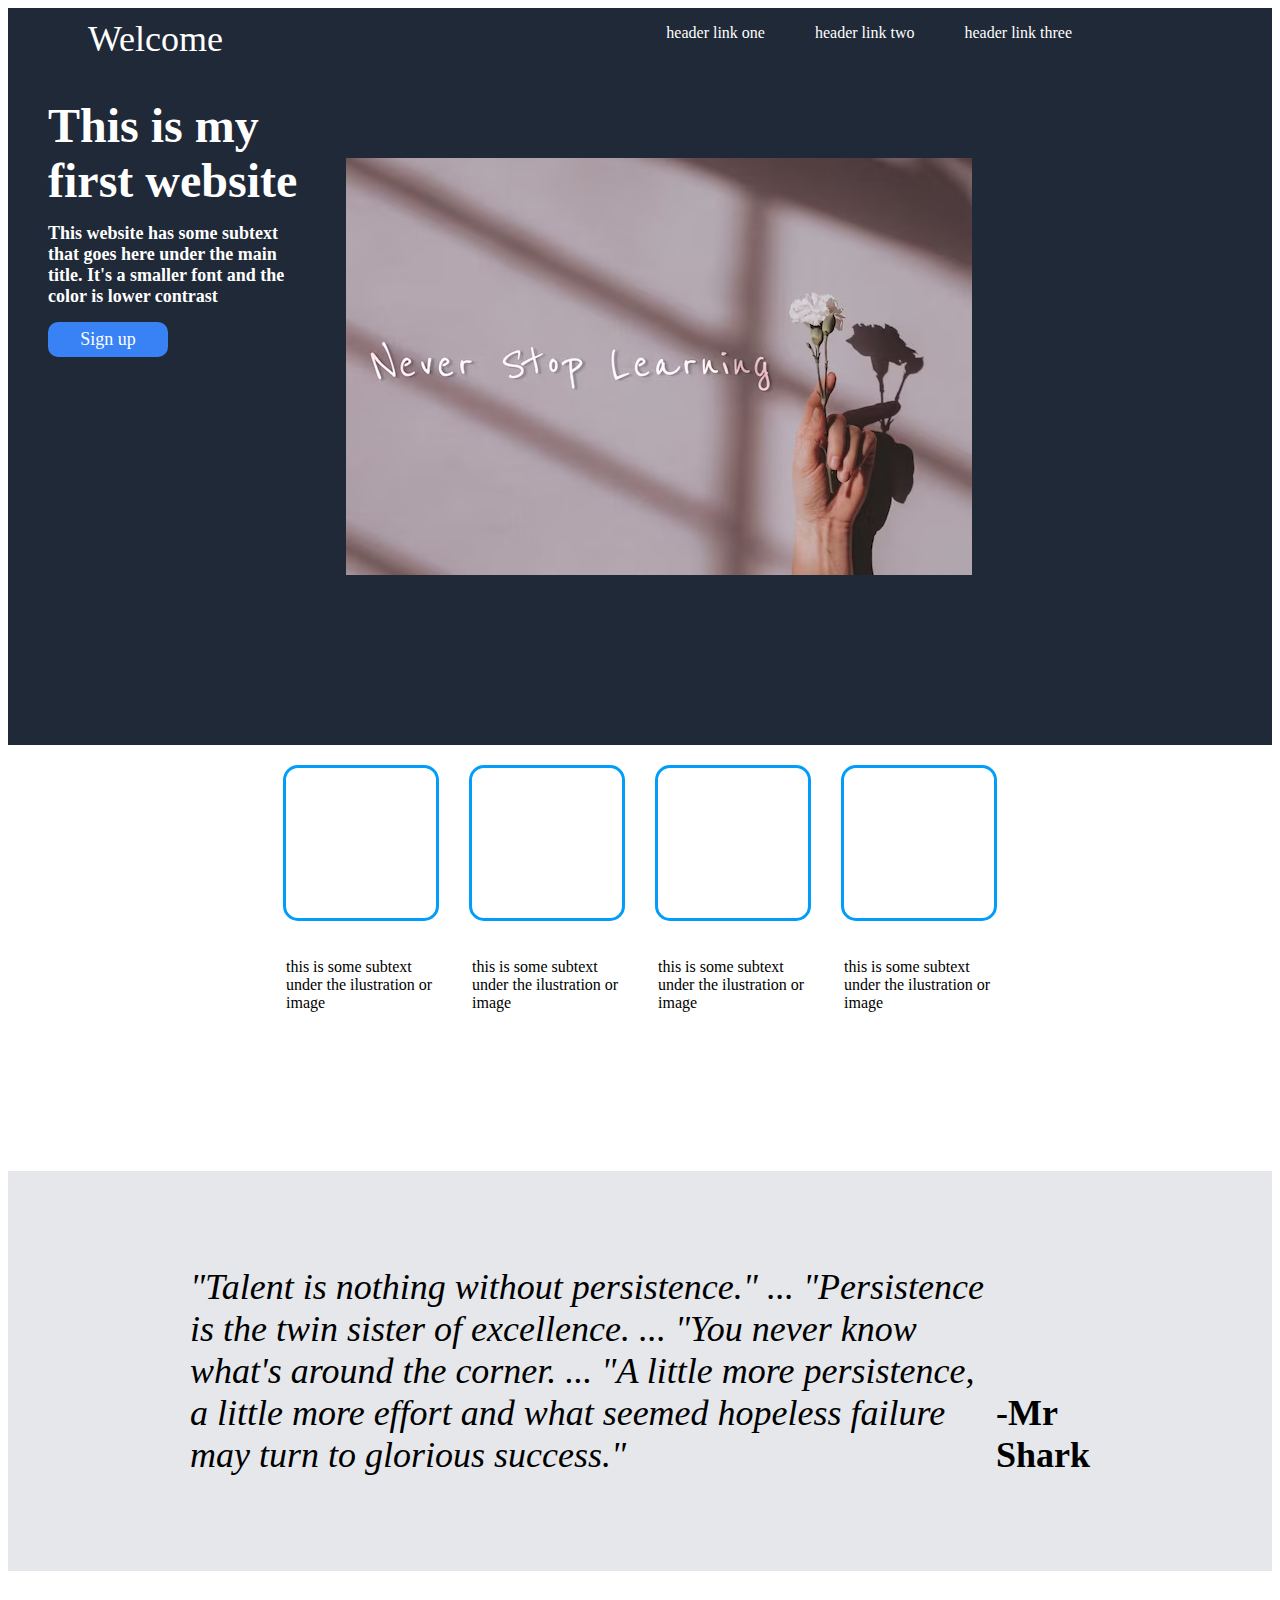
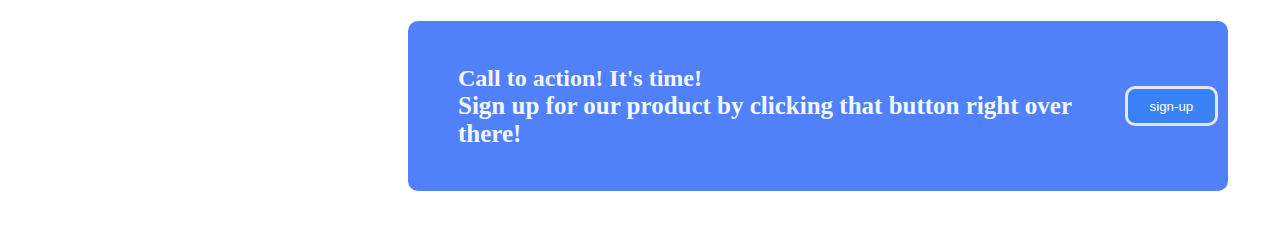
<file: index.html>
<!DOCTYPE html>
<html lang="en">
  <head>
    <meta charset="UTF-8" />
    <meta name="viewport" content="width=device-width, initial-scale=1.0" />
    <title>My first website from scratch</title>
  </head>
  <link rel="stylesheet" href="style.css" />
  <body>
    <nav>
      <div class="welcome-message">Welcome</div>

      <ul>
        <li>header link one</li>
        <li>header link two</li>
        <li>header link three</li>
      </ul>
    </nav>
    <div class="header">
      <div class="main-text">
        This is my first website
        <div class="sub-text">
          This website has some subtext that goes here under the main title.
          It's a smaller font and the color is lower contrast
          <button class="sign-up">Sign up</button>
        </div>
      </div>

      <header>
        <div class="image">
          <img src="images/learning.jpeg" />
        </div>
      </header>
    </div>

    <div class="container">
      <div class="box" id="box1">
        <div class="info">
          this is some subtext under the ilustration or image
        </div>
      </div>

      <div class="box" id="box2">
        <div class="info">
          this is some subtext under the ilustration or image
        </div>
      </div>
      <div class="box" id="box3">
        <div class="info">
          this is some subtext under the ilustration or image
        </div>
      </div>
      <div class="box" id="box4">
        <div class="info">
          this is some subtext under the ilustration or image
        </div>
      </div>
    </div>

    <div class="container2">
      <div class="motivational-text">
        "Talent is nothing without persistence." ... "Persistence is the twin
        sister of excellence. ... "You never know what's around the corner. ...
        "A little more persistence, a little more effort and what seemed
        hopeless failure may turn to glorious success."
        <div class="quote">-Mr Shark</div>
      </div>
    </div>

    <div class="container3">
      <div class="main-text">
        <div class="head-text">Call to action! It's time!</div>
        <div class="subtext">
          Sign up for our product by clicking that button right over there!
        </div>
      </div>

      <button>sign-up</button>
    </div>
  </body>
</html>
</file>
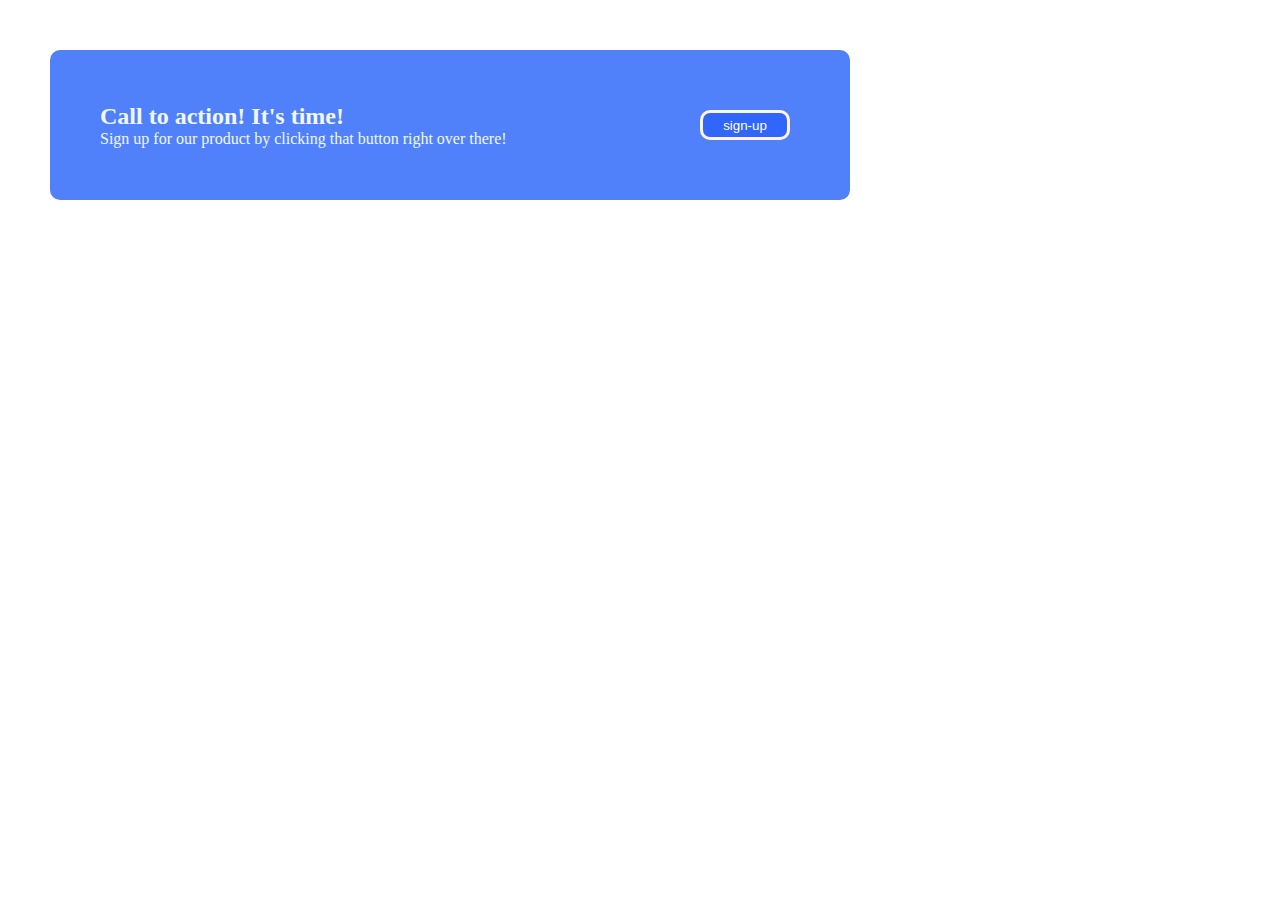
<file: flex/01-flex-center/index.html>
<!DOCTYPE html>
<html lang="en">
  <head>
    <meta charset="UTF-8" />
    <meta http-equiv="X-UA-Compatible" content="IE=edge" />
    <meta name="viewport" content="width=device-width, initial-scale=1.0" />
    <title>CENTER THIS DIV</title>
    <link rel="stylesheet" href="style.css" />
  </head>
  <body>
    <div class="container">
      <div class="main-text">
        <div class="head-text">Call to action! It's time!</div>
        <div class="subtext">
          Sign up for our product by clicking that button right over there!
        </div>
      </div>

      <button>sign-up</button>
    </div>
  </body>
</html>
</file>
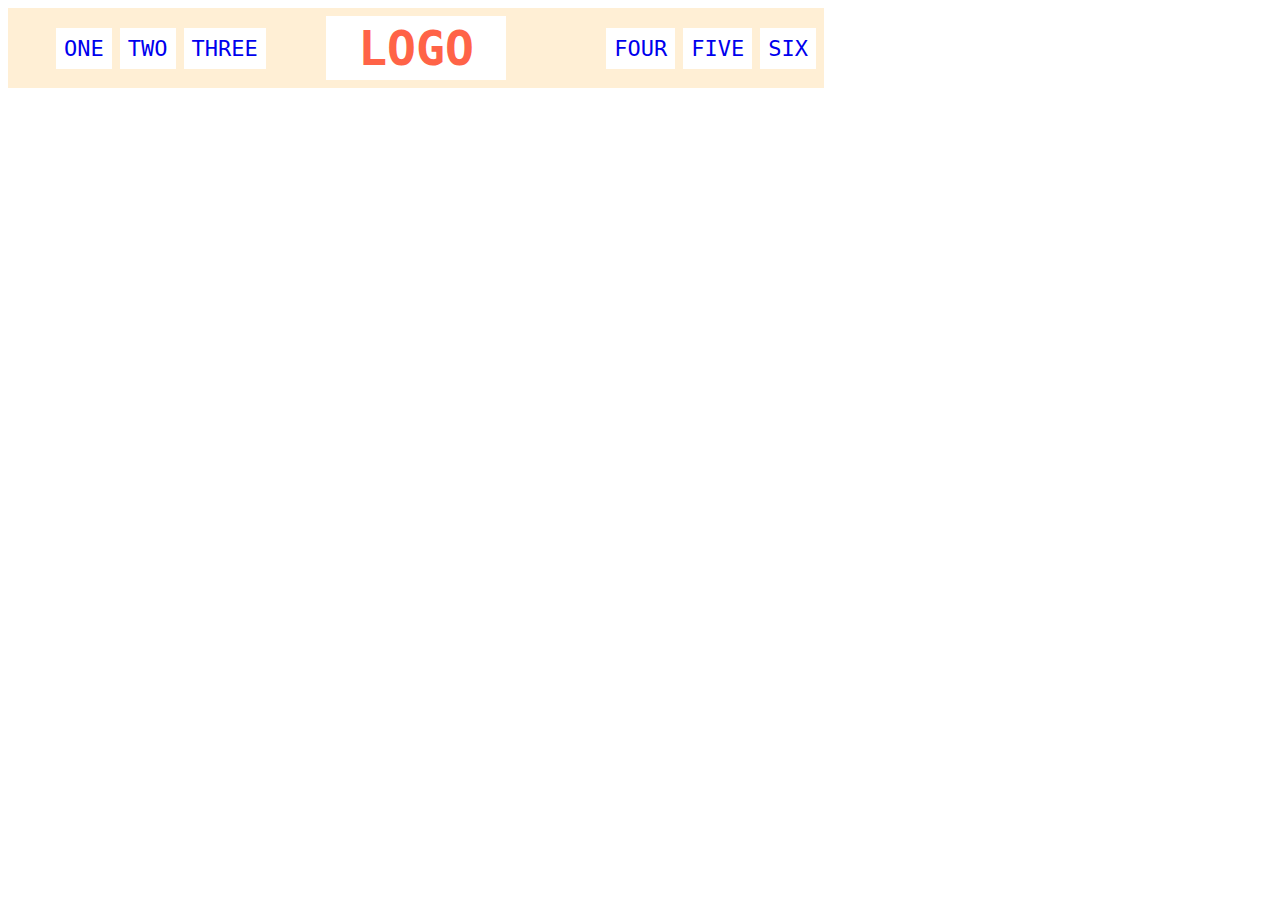
<file: flex/02-flex-header/index.html>
<!DOCTYPE html>
<html lang="en">
  <head>
    <meta charset="UTF-8">
    <meta http-equiv="X-UA-Compatible" content="IE=edge">
    <meta name="viewport" content="width=device-width, initial-scale=1.0">
    <title>Flex Header</title>
    <link rel="stylesheet" href="style.css">
  </head>
  <body>
    <div class="header">
      <div class="left-links">
        <ul>
          <li><a href="#">ONE</a></li>
          <li><a href="#">TWO</a></li>
          <li><a href="#">THREE</a></li>
        </ul>
      </div>
      <div class="logo">LOGO</div>
      <div class="right-links">
        <ul>
          <li><a href="#">FOUR</a></li>
          <li><a href="#">FIVE</a></li>
          <li><a href="#">SIX</a></li>
        </ul>
      </div>
    </div>
  </body>
</html>
</file>
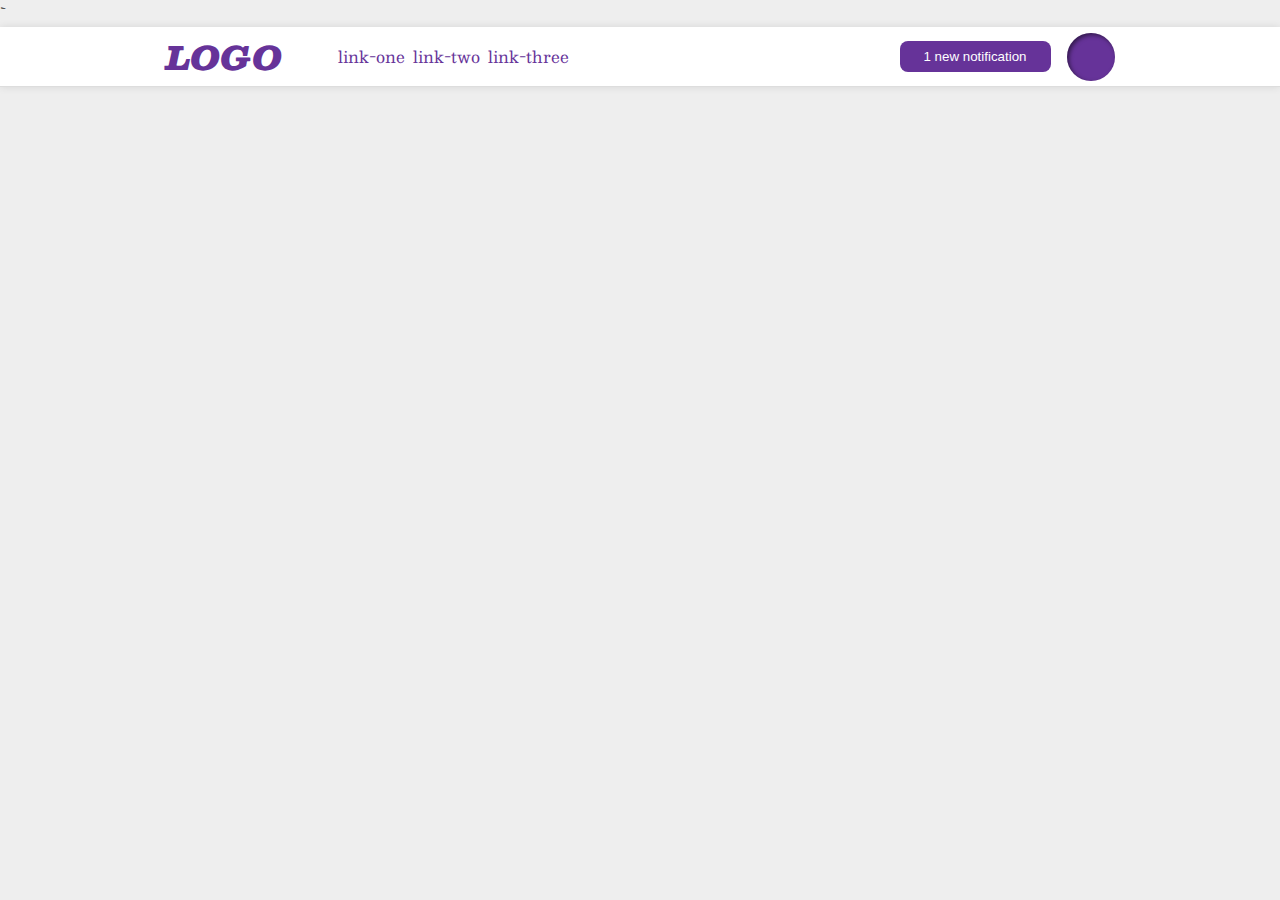
<file: flex/03-flex-header-2/index.html>
<!DOCTYPE html>
<html lang="en">
  <head>
    <meta charset="UTF-8" />
    <meta http-equiv="X-UA-Compatible" content="IE=edge" />
    <meta name="viewport" content="width=device-width, initial-scale=1.0" />
    <title>Flex Header 2</title>
    <link rel="stylesheet" href="style.css" />
  </head>`
  <body>
    <div class="header">
      <div class="left">
        <div class="logo">LOGO </div>
        <ul class="links">
          <li><a href="google.com">link-one</a></li>
          <li><a href="google.com">link-two</a></li>
          <li><a href="google.com">link-three</a></li>
        </ul>
      </div>

      <div class="right">
        <button class="notifications">1 new notification</button>
        <div class="profile-image"></div>
      </div>
    </div>
  </body>
</html>
</file>
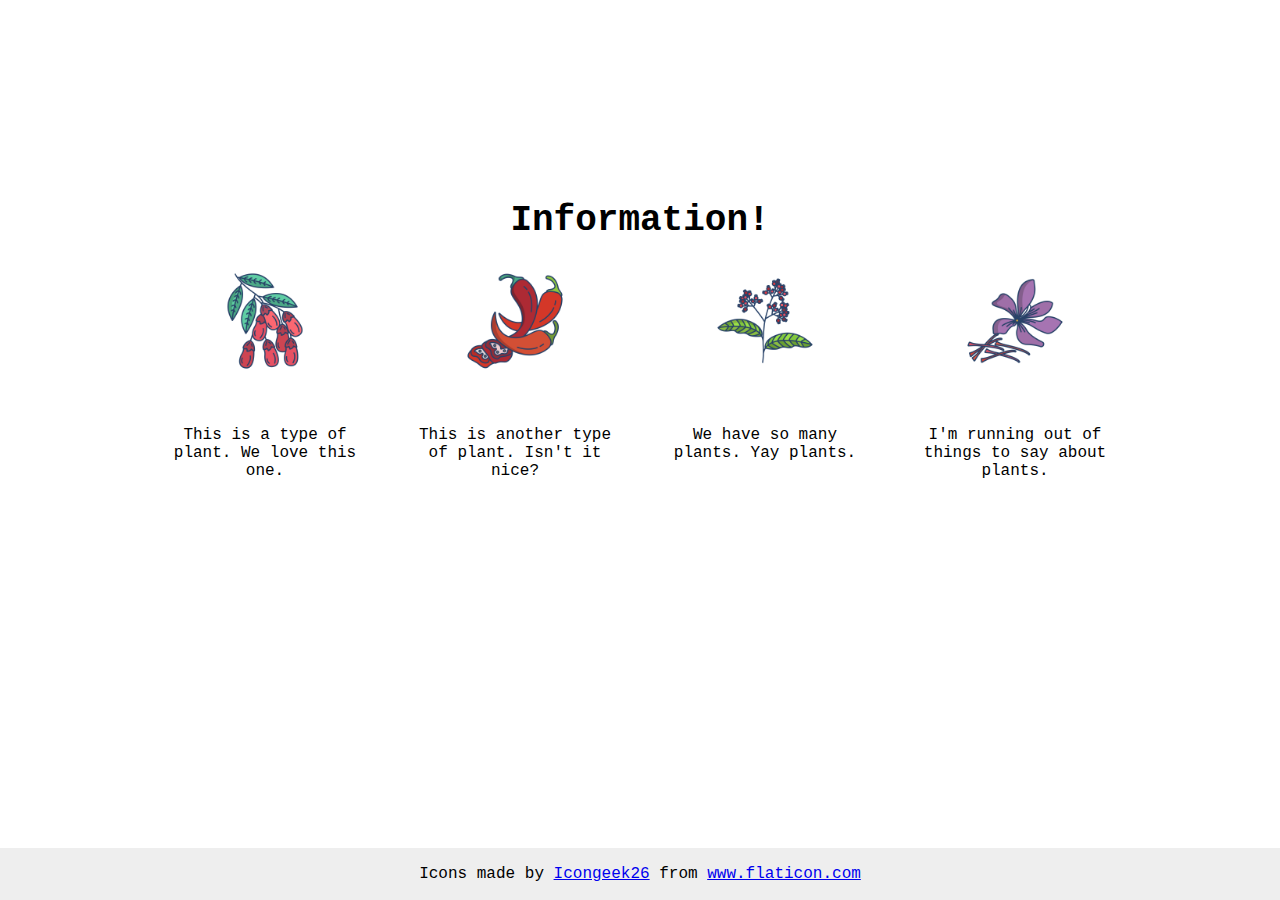
<file: flex/04-flex-information/index.html>
<!DOCTYPE html>
<html lang="en">
  <head>
    <meta charset="UTF-8" />
    <meta http-equiv="X-UA-Compatible" content="IE=edge" />
    <meta name="viewport" content="width=device-width, initial-scale=1.0" />
    <title>Information</title>
    <link rel="stylesheet" href="style.css" />
  </head>
  <body>
    <div class="title">Information!</div>
    <div class="container">
      <div class="info">
        <img src="./images/barberry.png" alt="barberry" />
        <div class="text">This is a type of plant. We love this one.</div>
      </div>
      <div class="info">
        <img src="./images/chilli.png" alt="chili" />
        <div class="text">This is another type of plant. Isn't it nice?</div>
      </div>
      <div class="info">
        <img src="./images/pepper.png" alt="pepper" />
        <div class="text">We have so many plants. Yay plants.</div>
      </div>
      <div class="info">
        <img src="./images/saffron.png" alt="saffron" />
        <div class="text">I'm running out of things to say about plants.</div>
      </div>
    </div>

    <!-- disregard this section, it's here to give attribution to the creator of these icons -->
    <div class="footer">
      <div>
        Icons made by
        <a href="https://www.flaticon.com/authors/icongeek26" title="Icongeek26"
          >Icongeek26</a
        >
        from
        <a href="https://www.flaticon.com/" title="Flaticon"
          >www.flaticon.com</a
        >
      </div>
    </div>
  </body>
</html>
</file>
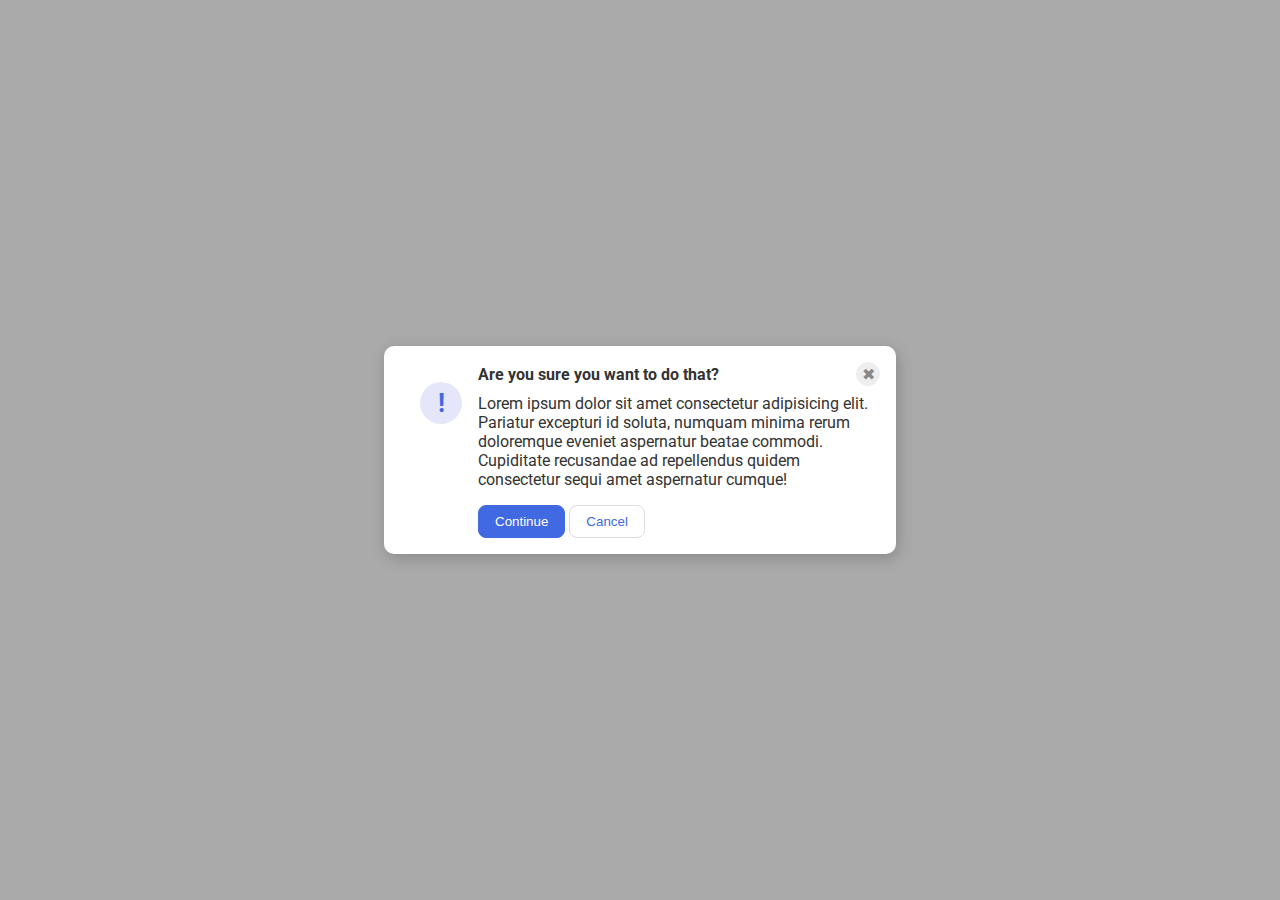
<file: flex/05-flex-modal/index.html>
<!DOCTYPE html>
<html lang="en">
  <head>
    <meta charset="UTF-8" />
    <meta http-equiv="X-UA-Compatible" content="IE=edge" />
    <meta name="viewport" content="width=device-width, initial-scale=1.0" />
    <link rel="stylesheet" href="style.css" />
    <title>Modal</title>
  </head>
  <body>
    <div class="modal">
      <div class="icon">!</div>
      <div>
        <div class="header">
          <strong>Are you sure you want to do that?</strong>
          <button class="close-button">✖</button>
        </div>
        <div class="text">
          Lorem ipsum dolor sit amet consectetur adipisicing elit. Pariatur
          excepturi id soluta, numquam minima rerum doloremque eveniet
          aspernatur beatae commodi. Cupiditate recusandae ad repellendus quidem
          consectetur sequi amet aspernatur cumque!
        </div>

        <button class="continue">Continue</button>
        <button class="cancel">Cancel</button>
      </div>
    </div>
  </body>
</html>
</file>
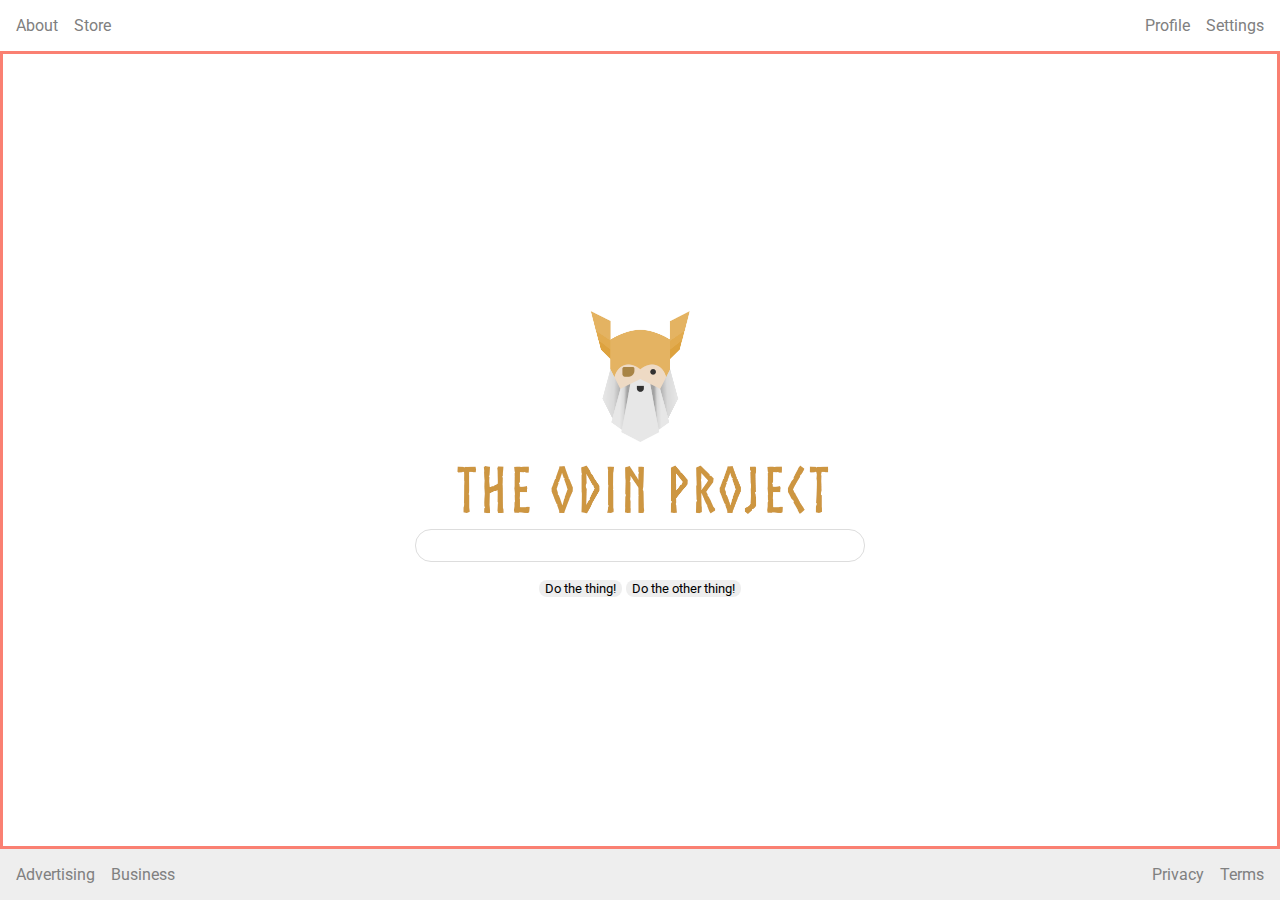
<file: flex/06-flex-layout/index.html>
<!DOCTYPE html>
<html lang="en">
  <head>
    <meta charset="UTF-8">
    <meta http-equiv="X-UA-Compatible" content="IE=edge">
    <meta name="viewport" content="width=device-width, initial-scale=1.0">
    <title>LAYOUT</title>
    <link rel="stylesheet" href="./style.css">
  </head>
  <body>
    <div class="header">
      <ul class="left-links">
        <li><a href="#">About</a></li>
        <li><a href="#">Store</a></li>
      </ul>
      <ul class="right-links">
        <li><a href="#">Profile</a></li>
        <li><a href="#">Settings</a></li>
      </ul>
    </div>
    <div class="content">
      <img src="./logo.png" alt="Project logo. Represents odin with the project name.">
      <div class="input">
        <input type="text">
      </div>
      <div class="buttons">
        <button>Do the thing!</button>
        <button>Do the other thing!</button>
      </div>
    </div>
    <div class="footer">
      <ul class="left-links">
        <li><a href="#">Advertising</a></li>
        <li><a href="#">Business</a></li>
      </ul>
      <ul class="right-links">
        <li><a href="#">Privacy</a></li>
        <li><a href="#">Terms</a></li>
      </ul>
    </div>
  </body>
</html>
</file>
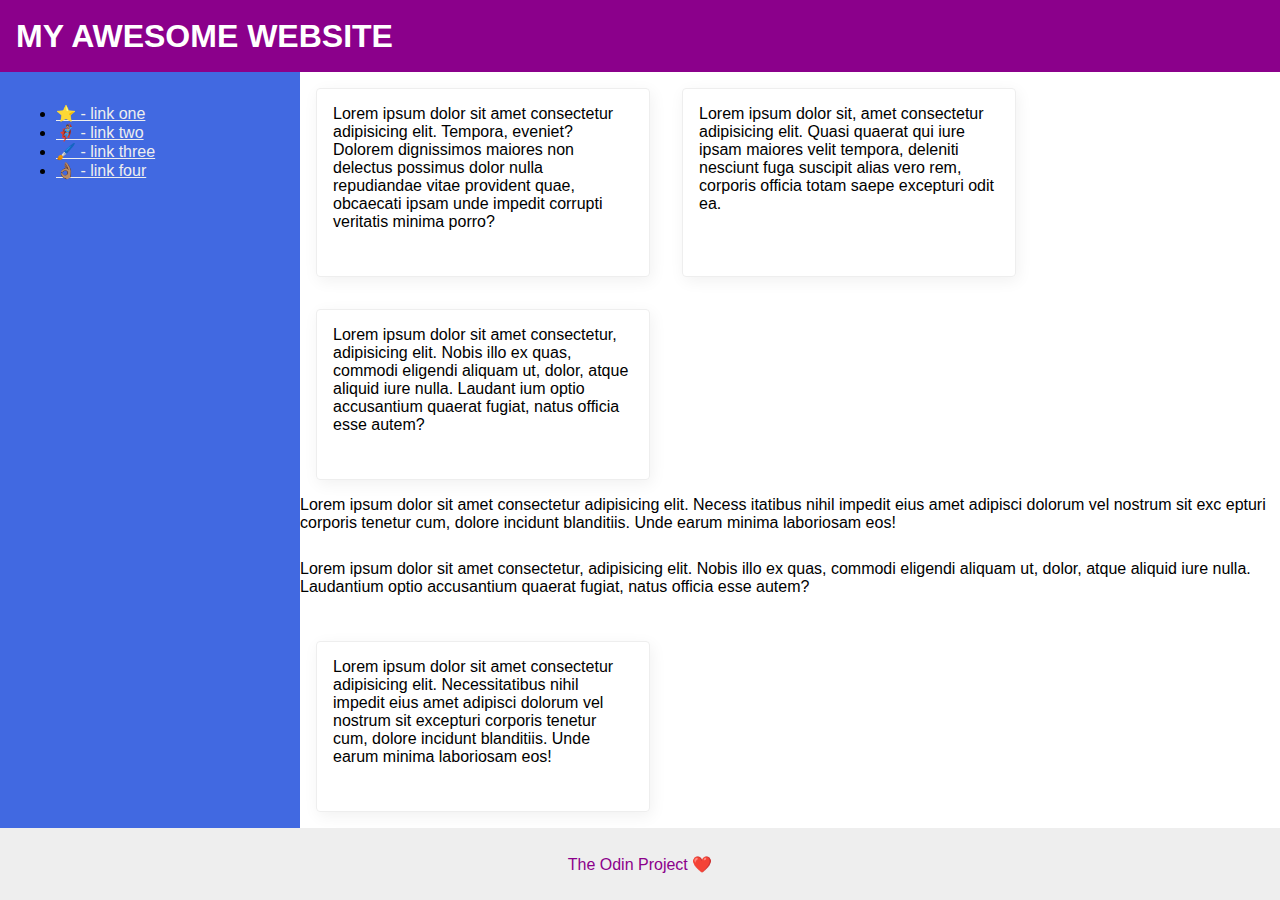
<file: flex/07-flex-layout-2/index.html>
<!DOCTYPE html>
<html lang="en">
  <head>
    <meta charset="UTF-8" />
    <meta http-equiv="X-UA-Compatible" content="IE=edge" />
    <meta name="viewport" content="width=device-width, initial-scale=1.0" />
    <title>The Holy Grail</title>
    <link rel="stylesheet" href="style.css" />
  </head>
  <body>
    <div class="header">MY AWESOME WEBSITE</div>
    <div class="body2">
      <div class="sidebar">
        <ul>
          <li><a href="#">⭐ - link one</a></li>
          <li><a href="#">🦸🏽‍♂️ - link two</a></li>
          <li><a href="#">🖌️ - link three</a></li>
          <li><a href="#">👌🏽 - link four</a></li>
        </ul>
      </div>
      <div class="text">
        <div class="card">
          Lorem ipsum dolor sit amet consectetur adipisicing elit. Tempora,
          eveniet? Dolorem dignissimos maiores non delectus possimus dolor nulla
          repudiandae vitae provident quae, obcaecati ipsam unde impedit
          corrupti veritatis minima porro?
        </div>
        <div class="card">
          Lorem ipsum dolor sit, amet consectetur adipisicing elit. Quasi
          quaerat qui iure ipsam maiores velit tempora, deleniti nesciunt fuga
          suscipit alias vero rem, corporis officia totam saepe excepturi odit
          ea.
        </div>
        <div class="card">
          Lorem ipsum dolor sit amet consectetur, adipisicing elit. Nobis illo
          ex quas, commodi eligendi aliquam ut, dolor, atque aliquid iure nulla.
          Laudant ium optio accusantium quaerat fugiat, natus officia esse
          autem?
        </div>
        <div cl ass="card">
          Lorem ipsum dolor sit amet consectetur adipisicing elit. Necess
          itatibus nihil impedit eius amet adipisci dolorum vel nostrum sit exc
          epturi corporis tenetur cum, dolore incidunt blanditiis. Unde earum
          minima laboriosam eos!
        </div>
        <div cl ass="card">
          Lorem ipsum dolor sit amet consectetur, adipisicing elit. Nobis illo
          ex quas, commodi eligendi aliquam ut, dolor, atque aliquid iure nulla.
          Laudantium optio accusantium quaerat fugiat, natus officia esse autem?
        </div>
        <div class="card">
          Lorem ipsum dolor sit amet consectetur adipisicing elit.
          Necessitatibus nihil impedit eius amet adipisci dolorum vel nostrum
          sit excepturi corporis tenetur cum, dolore incidunt blanditiis. Unde
          earum minima laboriosam eos!
        </div>
      </div>
    </div>
    <div class="footer">The Odin Project ❤️</div>
  </body>
</html>
</file>
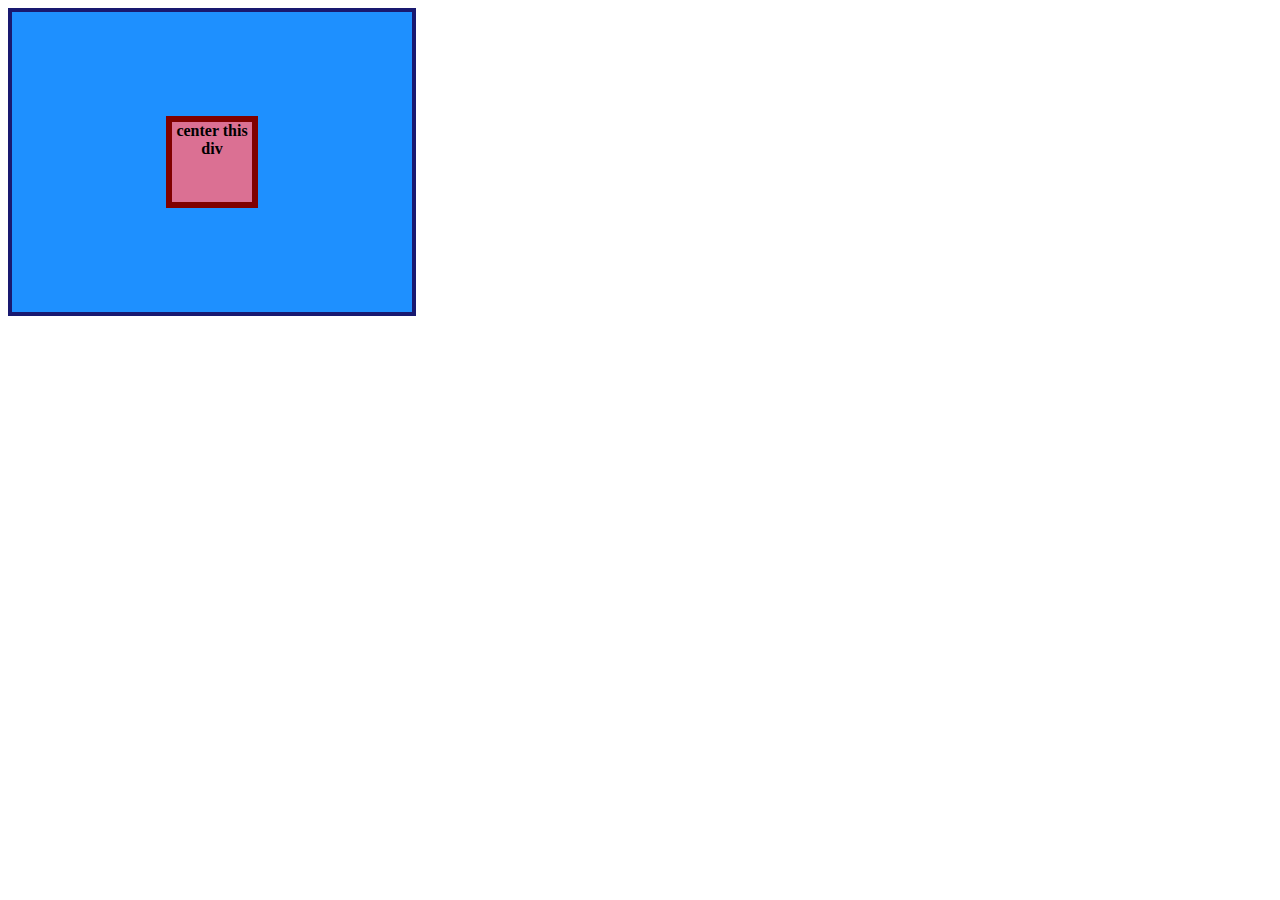
<file: flex/01-flex-center/solution/solution.html>
<!DOCTYPE html>
<html lang="en">
  <head>
    <meta charset="UTF-8">
    <meta http-equiv="X-UA-Compatible" content="IE=edge">
    <meta name="viewport" content="width=device-width, initial-scale=1.0">
    <title>CENTER THIS DIV</title>
    <link rel="stylesheet" href="solution.css">
  </head>
  <body>
    <div class="container">
      <div class="box">center this div</div>
    </div>
  </body>
</html>
</file>
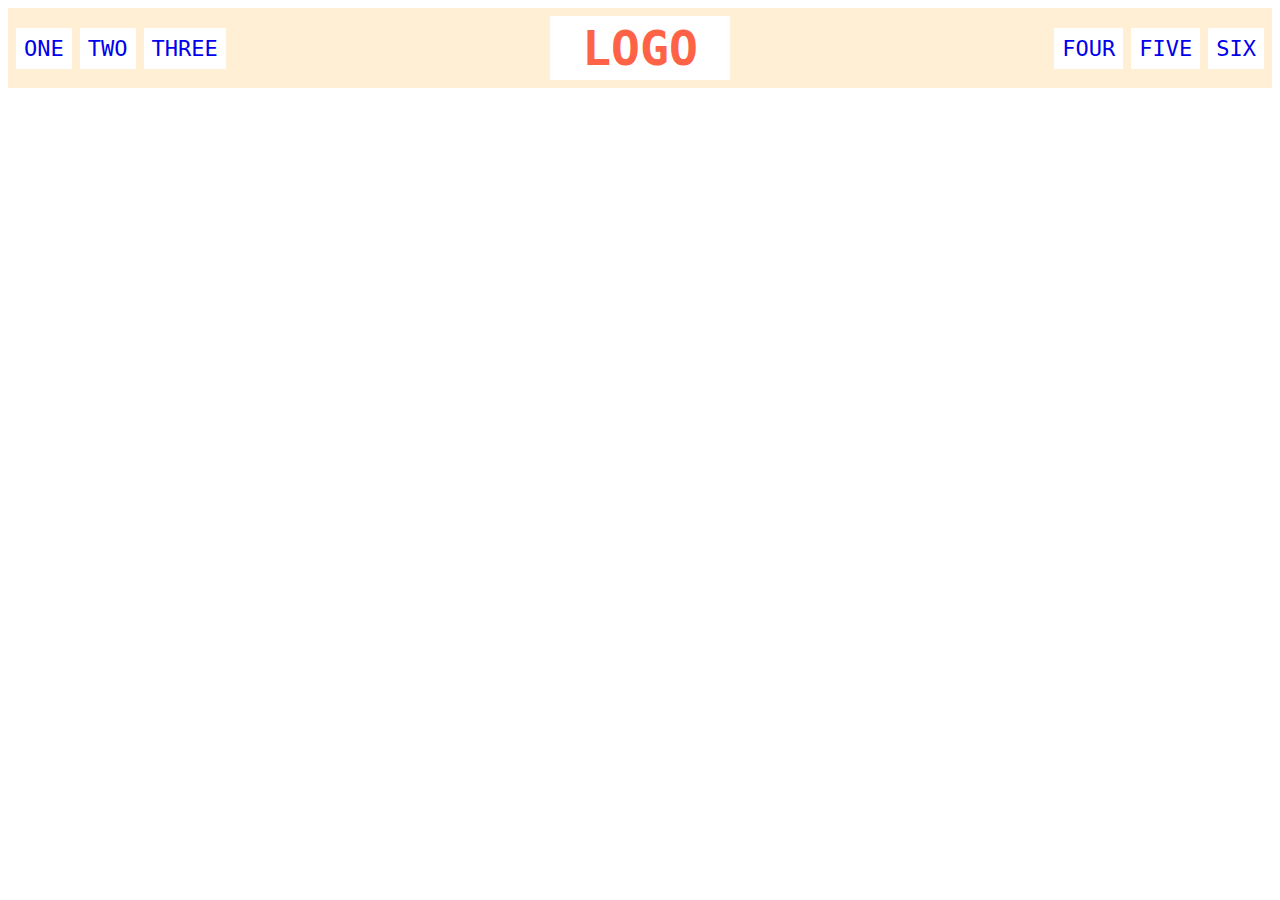
<file: flex/02-flex-header/solution/solution.html>
<!DOCTYPE html>
<html lang="en">
  <head>
    <meta charset="UTF-8">
    <meta http-equiv="X-UA-Compatible" content="IE=edge">
    <meta name="viewport" content="width=device-width, initial-scale=1.0">
    <title>Flex Header</title>
    <link rel="stylesheet" href="solution.css">
  </head>
  <body>
    <div class="header">
      <div class="left-links">
        <ul>
          <li><a href="#">ONE</a></li>
          <li><a href="#">TWO</a></li>
          <li><a href="#">THREE</a></li>
        </ul>
      </div>
      <div class="logo">LOGO</div>
      <div class="right-links">
        <ul>
          <li><a href="#">FOUR</a></li>
          <li><a href="#">FIVE</a></li>
          <li><a href="#">SIX</a></li>
        </ul>
      </div>
    </div>
  </body>
</html>
</file>
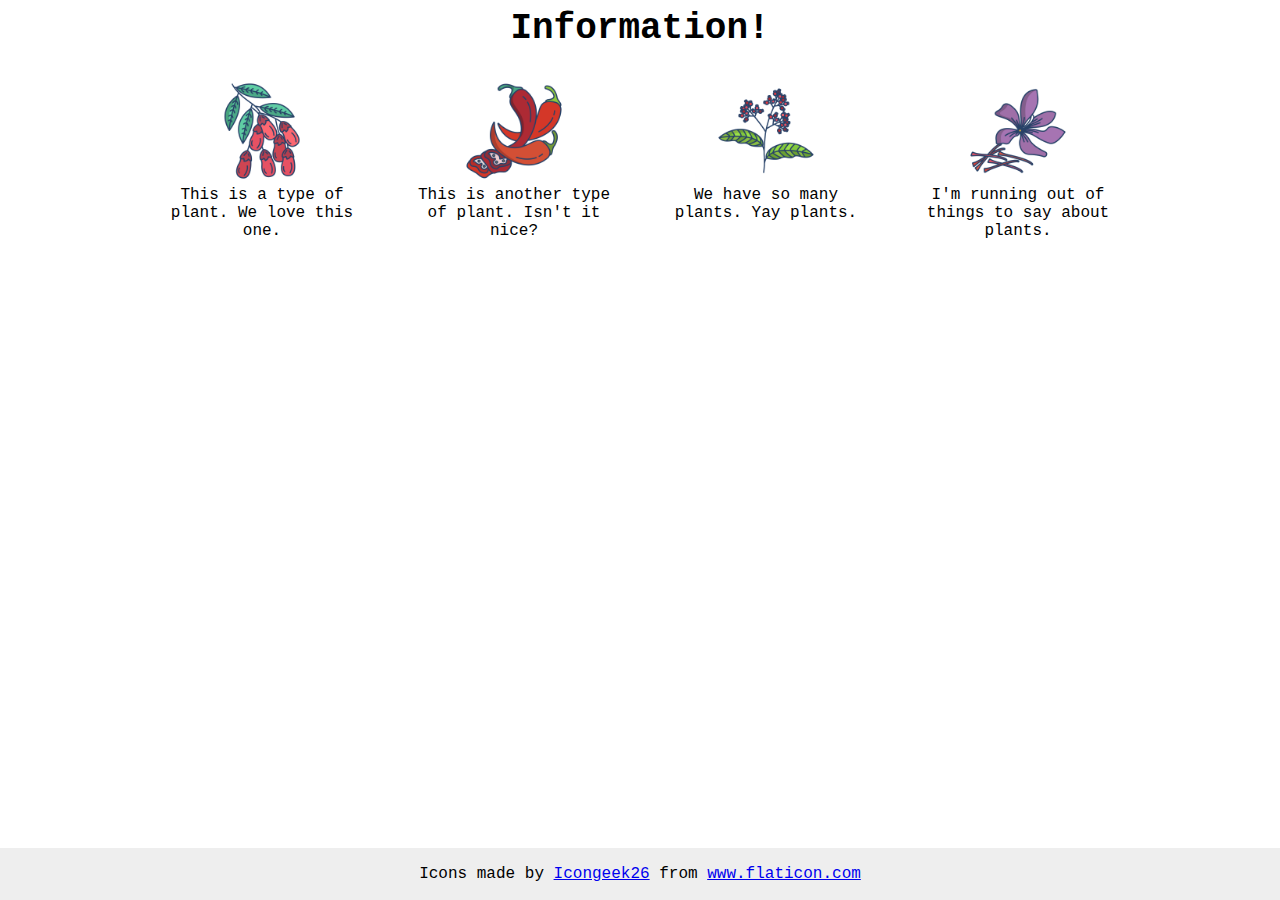
<file: flex/04-flex-information/solution/solution.html>
<!DOCTYPE html>
<html lang="en">
  <head>
    <meta charset="UTF-8">
    <meta http-equiv="X-UA-Compatible" content="IE=edge">
    <meta name="viewport" content="width=device-width, initial-scale=1.0">
    <title>Information</title>
    <link rel="stylesheet" href="solution.css">
  </head>
  <body>
    <div class="title">Information!</div>

    <div class="container">
      <div class="info">
        <img src="./images/barberry.png" alt="barberry">
        <div class="text">This is a type of plant. We love this one.</div>
      </div>
      <div class="info">
        <img src="./images/chilli.png" alt="chili">
        <div class="text">This is another type of plant. Isn't it nice?</div>
      </div>
      <div class="info">
        <img src="./images/pepper.png" alt="pepper">
        <div class="text">We have so many plants. Yay plants.</div>
      </div>
      <div class="info">
        <img src="./images/saffron.png" alt="saffron">
        <div class="text">I'm running out of things to say about plants.</div>
      </div>
    </div>

    <!-- disregard this section, it's here to give attribution to the creator of these icons -->
    <div class="footer">
      <div>Icons made by <a href="https://www.flaticon.com/authors/icongeek26" title="Icongeek26">Icongeek26</a> from <a href="https://www.flaticon.com/" title="Flaticon">www.flaticon.com</a></div>
    </div>
  </body>
</html>
</file>
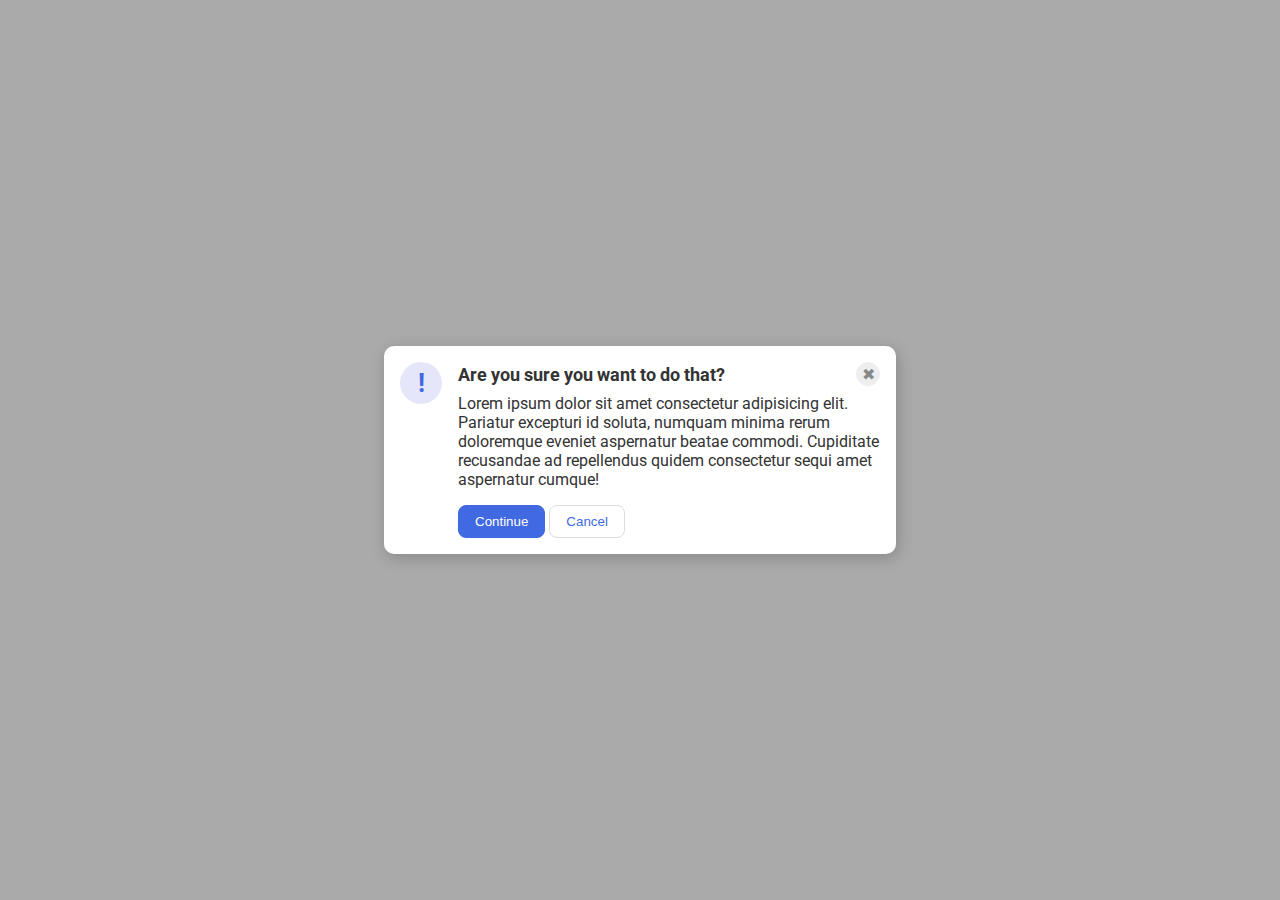
<file: flex/05-flex-modal/solution/solution.html>
<!DOCTYPE html>
<html lang="en">
  <head>
    <meta charset="UTF-8">
    <meta http-equiv="X-UA-Compatible" content="IE=edge">
    <meta name="viewport" content="width=device-width, initial-scale=1.0">
    <link rel="stylesheet" href="solution.css">
    <title>Modal</title>
  </head>
  <body>
    <div class="modal">
      <div class="icon">!</div>
      <!-- additional container used here -->
      <div class="container">
        <!-- header div was moved to encompass the close button as well -->
        <div class="header">Are you sure you want to do that?
          <button class="close-button">✖</button>
        </div>
        <div class="text">Lorem ipsum dolor sit amet consectetur adipisicing elit. Pariatur excepturi id soluta, numquam minima rerum doloremque eveniet aspernatur beatae commodi. Cupiditate recusandae ad repellendus quidem consectetur sequi amet aspernatur cumque!</div>
        <button class="continue">Continue</button>
        <button class="cancel">Cancel</button>
      </div>
    </div>
  </body>
</html>
</file>
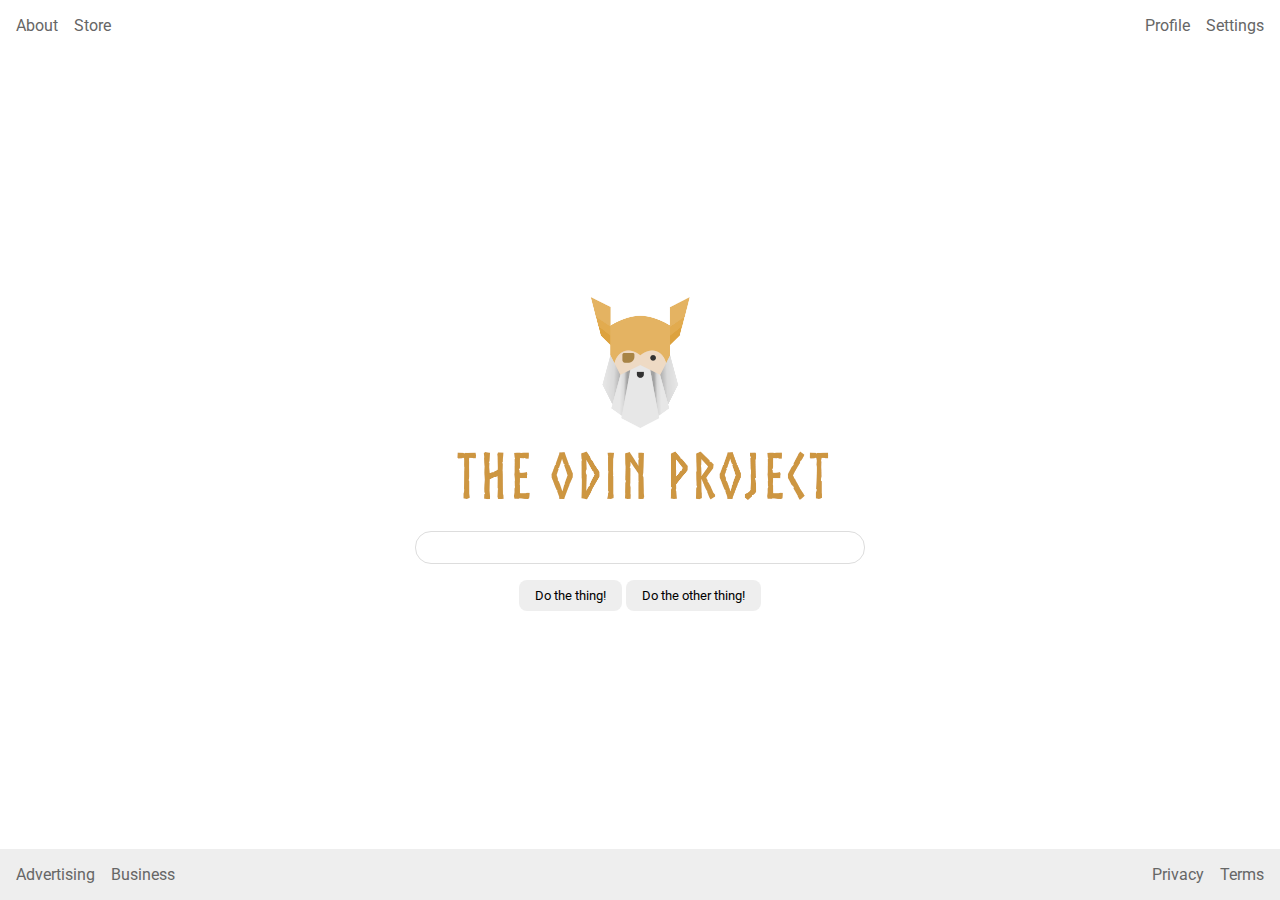
<file: flex/06-flex-layout/solution/solution.html>
<!DOCTYPE html>
<html lang="en">
  <head>
    <meta charset="UTF-8">
    <meta http-equiv="X-UA-Compatible" content="IE=edge">
    <meta name="viewport" content="width=device-width, initial-scale=1.0">
    <title>LAYOUT</title>
    <link rel="stylesheet" href="./solution.css">
  </head>
  <body>
    <div class="header">
      <ul class="left-links">
        <li><a href="#">About</a></li>
        <li><a href="#">Store</a></li>
      </ul>
      <ul class="right-links">
        <li><a href="#">Profile</a></li>
        <li><a href="#">Settings</a></li>
      </ul>
    </div>
    <div class="content">
      <img src="./logo.png" alt="Project logo. Represents odin with the project name.">
      <div class="input">
        <input type="text">
      </div>
      <div class="buttons">
        <button>Do the thing!</button>
        <button>Do the other thing!</button>
      </div>
    </div>
    <div class="footer">
      <ul class="left-links">
        <li><a href="#">Advertising</a></li>
        <li><a href="#">Business</a></li>
      </ul>
      <ul class="right-links">
        <li><a href="#">Privacy</a></li>
        <li><a href="#">Terms</a></li>
      </ul>
    </div>
  </body>
</html>
</file>
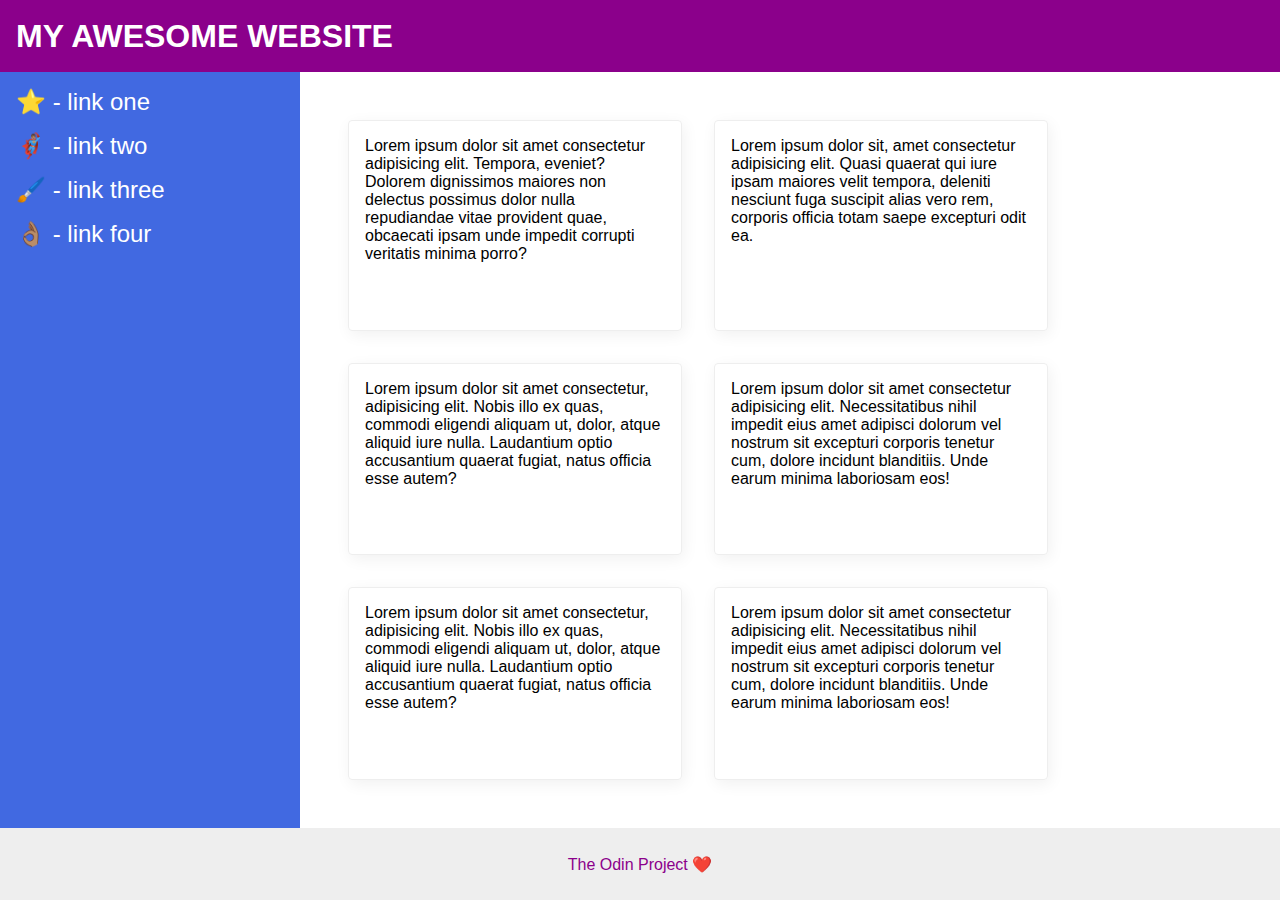
<file: flex/07-flex-layout-2/solution/solution.html>
<!DOCTYPE html>
<html lang="en">
  <head>
    <meta charset="UTF-8" />
    <meta http-equiv="X-UA-Compatible" content="IE=edge" />
    <meta name="viewport" content="width=device-width, initial-scale=1.0" />
    <title>The Holy Grail</title>
    <link rel="stylesheet" href="solution.css" />
  </head>
  <body>
    <div class="header">MY AWESOME WEBSITE</div>
    <div class="body">
      <div class="sidebar">
        <ul>
          <li><a href="#">⭐ - link one</a></li>
          <li><a href="#">🦸🏽‍♂️ - link two</a></li>
          <li><a href="#">🖌️ - link three</a></li>
          <li><a href="#">👌🏽 - link four</a></li>
        </ul>
      </div>
      <div class="container">
        <div class="card">
          Lorem ipsum dolor sit amet consectetur adipisicing elit. Tempora,
          eveniet? Dolorem dignissimos maiores non delectus possimus dolor nulla
          repudiandae vitae provident quae, obcaecati ipsam unde impedit
          corrupti veritatis minima porro?
        </div>
        <div class="card">
          Lorem ipsum dolor sit, amet consectetur adipisicing elit. Quasi
          quaerat qui iure ipsam maiores velit tempora, deleniti nesciunt fuga
          suscipit alias vero rem, corporis officia totam saepe excepturi odit
          ea.
        </div>
        <div class="card">
          Lorem ipsum dolor sit amet consectetur, adipisicing elit. Nobis illo
          ex quas, commodi eligendi aliquam ut, dolor, atque aliquid iure nulla.
          Laudantium optio accusantium quaerat fugiat, natus officia esse autem?
        </div>
        <div class="card">
          Lorem ipsum dolor sit amet consectetur adipisicing elit.
          Necessitatibus nihil impedit eius amet adipisci dolorum vel nostrum
          sit excepturi corporis tenetur cum, dolore incidunt blanditiis. Unde
          earum minima laboriosam eos!
        </div>
        <div class="card">
          Lorem ipsum dolor sit amet consectetur, adipisicing elit. Nobis illo
          ex quas, commodi eligendi aliquam ut, dolor, atque aliquid iure nulla.
          Laudantium optio accusantium quaerat fugiat, natus officia esse autem?
        </div>
        <div class="card">
          Lorem ipsum dolor sit amet consectetur adipisicing elit.
          Necessitatibus nihil impedit eius amet adipisci dolorum vel nostrum
          sit excepturi corporis tenetur cum, dolore incidunt blanditiis. Unde
          earum minima laboriosam eos!
        </div>
      </div>
    </div>
    <div class="footer">The Odin Project ❤️</div>
  </body>
</html>
</file>
<file: style.css>
.header {
  background-color: #1f2937;
  color: white;
  display: flex;
  justify-content: space-around;
}
nav ul {
  gap: 50px;
  margin-right: 200px;
  color: white;
}
nav {
  background-color: #1f2937;
  display: flex;
  justify-content: space-between;
}
ul {
  display: flex;
  justify-content: space-between;
  max-height: 40px;
}

.sub-text {
  font-size: 18px;
  font: family w 3px;
  margin-top: 15px;
  max-width: 450px;
}

.main-text {
  margin-top: 150px;
  font-size: 48px;
  font-weight: 900;
}

.welcome-message {
  padding-top: 10px;
  font-size: 36px;
  color: white;
  margin-left: 80px;
  max-height: 40px;
}

.sign-up {
  display: flex;
  justify-content: center;
  align-items: center;
  width: 120px;
  height: 35px;
  background: #3882f6;
  font-family: "Times New Roman", Times, serif;
  font-size: 1em;
  margin-top: 15px;
  border-radius: 10px;
  border: none;
  color: white;
}
a {
  list-style: none;
  text-decoration: none;
  color: azure;
}

.second-headline {
  display: flex;
  align-items: center;
  justify-content: center;
  padding: 24px;
  font-size: 36px;
  font-weight: bold;
  color: salmon;
}
.box {
  width: 150px;
  height: 150px;
  border-radius: 15px;
  border: solid hsl(202, 100%, 49%);
}
.container {
  display: flex;
  justify-content: center;
  padding-top: 20px;
  gap: 30px;
}
.text {
  display: flex;
  flex-wrap: wrap;

  justify-content: space-between;
  gap: 50px;
  max-width: 200px;
}
.info {
  margin-top: 190px;
}
.container2 {
  background-color: #e5e7eb;
  margin-top: 250px;
  height: 400px;
  font-size: 36px;
  font-style: italic;
  display: flex;
  align-items: center;
  justify-content: center;
}
.motivational-text {
  display: flex;
  max-width: 900px;
}
.container2 .quote {
  flex: 1;
  display: flex;

  align-items: flex-end;
}
.quote {
  font-weight: 900;
  font-style: normal;
}
li {
  list-style: none;
}

.image {
  margin-top: 100px;
  display: flex;
  margin-right: 300px;
  margin-bottom: 170px;
}

button {
  color: white;
  border-radius: 10px;
  width: 100px;
  height: 40px;
  background-color: #3882f6;
  border: solid #e5e7eb;
}

.container3 {
  background-color: hsl(223, 96%, 65%);
  border-radius: 10px;
  padding: 10px;
  margin: 50px;
  height: 150px;
  width: 800px;
  display: flex;
  justify-content: center;
  align-items: center;
  margin-left: 400px;

}
.subtext {
  color: black;
  font-size: 25px;
}
.main-text {
  margin: 40px;
}
.head-text {
  font-size: 24px;
  font-weight: 900;
}
.head-text,
.subtext {
  color: aliceblue;
}
</file>
<file: flex/01-flex-center/style.css>
* {
  margin: 0;
  padding: 0;
  box-sizing: border-box;
}
.container {
  background-color: hsl(223, 96%, 65%);
  border-radius: 10px;
  padding: 10px;
  margin: 50px;
  height: 150px;
  width: 800px;
  display: flex;
  justify-content: space-between;
  align-items: center;
}
.subtext {
  display: flex;
}
.main-text {
  margin: 40px;
}
.head-text {
  font-size: 24px;
  font-weight: 900;
}
.head-text,
.subtext {
  color: aliceblue;
}
button {
  border: solid rgb(255, 244, 244);
  background-color: rgb(48, 102, 250);
  color: white;
  width: 90px;
  height: 30px;
  border-radius: 10px;
  margin: 50px;
}
</file>
<file: flex/02-flex-header/style.css>
.header {
  font-family: monospace;
  background: papayawhip;
  display: flex;
  justify-content: space-between;
  align-items: center;
  padding: 8px;
  width: 800px;
}

.logo {
  font-size: 48px;
  font-weight: 900;
  color: tomato;
  background: white;
  padding: 4px 32px;
}

ul {
  /* this removes the dots on the list items*/
  list-style-type: none;
  display: flex;
  gap: 8px;
}

a {
  font-size: 22px;
  background: white;
  padding: 8px;
  /* this removes the line under the links */
  text-decoration: none;
}
</file>
<file: flex/03-flex-header-2/style.css>
/* this is some magical font-importing.  
you'll learn about it later. */
@import url("https://fonts.googleapis.com/css2?family=Besley:ital,wght@0,400;1,900&display=swap");

body {
  margin: 0;
  background: #eee;
  font-family: Besley, serif;
}

.header {
  background: white;
  border-bottom: 1px solid #ddd;
  box-shadow: 0 0 8px rgba(0, 0, 0, 0.1);
  display: flex;
  align-items: center;
  justify-content: space-around;
}

.profile-image {
  background: rebeccapurple;
  box-shadow: inset 2px 2px 4px rgba(0, 0, 0, 0.5);
  border-radius: 50%;
  width: 48px;
  height: 48px;
}

.logo {
  color: rebeccapurple;
  font-size: 32px;
  font-weight: 900;
  font-style: italic;
}

button {
  border: none;
  border-radius: 8px;
  background: rebeccapurple;
  color: white;
  padding: 8px 24px;

}

a {
  /* this removes the line under our links */
  text-decoration: none;
  color: rebeccapurple;
}

ul {
  list-style-type: none;
  display: flex;
  gap: 8px;
}
.left,
.right {
  display: flex;
  align-items: center;
  gap: 16px;
}
</file>
<file: flex/04-flex-information/style.css>
body {
  font-family: 'Courier New', Courier, monospace;
}

img {
  width: 100px;
  height: 100px;
}

.title {
  margin-top: 200px;
  font-size: 36px;
  font-weight: 900;
  display: flex;  
  justify-content: center;
  margin-bottom: 30px;
}

/* do not edit this footer */
.footer {
  position: fixed;
  bottom: 0;
  left: 0;
  right: 0;
  height: 52px;
  display: flex;
  align-items: center;
  justify-content: center;
  background: #eee;
}
.header {
  display: flex;
  justify-content: center;
}

.container {
  display: flex;
  justify-content: center;
  gap: 50px;
}
.info {
max-width: 200px;
}
body {
  text-align: center;
}
.text {
  margin-top: 50px;
}
</file>
<file: flex/05-flex-modal/style.css>
@import url('https://fonts.googleapis.com/css2?family=Roboto:wght@400;700&display=swap');

html, body {
  height: 100%;
}

body {
  font-family: Roboto, sans-serif;
  margin: 0;
  background: #aaa;
  color: #333;
  /* I'll give you this one for free lol */
  display: flex;
  align-items: center;
  justify-content: center;
}

.modal {
  background: white;
  width: 480px;
  border-radius: 10px;
  box-shadow: 2px 4px 16px rgba(0,0,0,.2);
}

.icon {
  color: royalblue;
  font-size: 26px;
  font-weight: 700;
  background: lavender;
  width: 42px;
  height: 42px;
  border-radius: 50%;
  display: flex;
  align-items: center;
  justify-content: center;
  margin-left: 20px;
  margin-top: 20px;
}

.close-button {
  background: #eee;
  border-radius: 50%;
  color: #888;
  font-weight: 400;
  font-size: 16px;
  height: 24px;
  width: 24px;
  display: flex;
  align-items: center;
  justify-content: center;
  border: 1px solid #eee;
  padding: 0;
}

button {
  cursor: pointer;
  padding: 8px 16px;
  border-radius: 8px;
}

button.continue {
  background: royalblue;
  border: 1px solid royalblue;
  color: white;

}

button.cancel {
  background: white;
  border: 1px solid #ddd;
  color: royalblue;
}
.modal {
  display: flex;
  gap: 16px;
  padding: 16px;

}
.icon {
  flex-shrink: 0;
}
.text {
margin-bottom: 16px;


}
.header {
  display: flex;
  align-items: center;
  justify-content: space-between;
  margin-bottom: 8px;


}
</file>
<file: flex/06-flex-layout/style.css>
@import url('https://fonts.googleapis.com/css2?family=Roboto:wght@400;700&display=swap');

body {
  height: 100vh;
  margin: 0;
  overflow: hidden;
  font-family: Roboto, sans-serif;
}

img {
  width: 600px;
}

button {
  font-family: Roboto, sans-serif;
  border: none;
  border-radius: 8px;
  background: #eee;
}

input {
  border: 1px solid #ddd;
  border-radius: 16px;
  padding: 8px 24px;
  width: 400px;
  margin-bottom: 16px;
}
body {
  display: flex;
  flex-direction: column;
}
.content {
flex: 1;
border: solid salmon;
display: flex;
align-items: center;
flex-direction: column;
justify-content: center;
}
a {

color: gray;
  text-decoration: none;
}
.header {
  display: flex;
  justify-content: space-between;
  padding: 16px;
}

.footer {
background-color: #eee;

  display: flex;
  justify-content: space-between;
  padding: 16px;

}
ul {
  display: flex;
list-style: none;
gap: 16px;
margin: 0;
padding: 0;

}
</file>
<file: flex/07-flex-layout-2/style.css>
body {
  font-family: -apple-system, BlinkMacSystemFont, 'Segoe UI', Roboto, Oxygen, Ubuntu, Cantarell, 'Open Sans', 'Helvetica Neue', sans-serif;
  margin: 0;
  min-height: 100vh;
}

.header {
  height: 72px;
  background: darkmagenta;
  color: white;
}

.footer {
  height: 72px;
  background: #eee;
  color: darkmagenta;
}

.sidebar {
  width: 300px;
  background: royalblue;
  box-sizing: border-box;
}

.card {
  border: 1px solid #eee;
  box-shadow: 2px 4px 16px rgba(0,0,0,.06);
  border-radius: 4px;

}
body {
display: flex;
flex-direction: column;
flex-wrap: wrap;
}
.header {
  display: flex;
  align-items: center;
  padding: 0 16px;
  font-size: 32px;
  font-weight: 900;
}
.text {
  flex-wrap: wrap;
  display: flex;
  padding: 32xp;


}
.sidebar {
  flex-shrink: 0;
  padding: 16px;
}
.footer {
  display: flex;
  align-items: center;
  justify-content: center;

}
.card {
  width: 300px;

  padding: 16px;
  margin: 16px;
}
.body2 {
  flex: 1;
  display: flex;
}
a {
  color: #eee;

}
</file>
<file: flex/01-flex-center/solution/solution.css>
.container {
  background: dodgerblue;
  border: 4px solid midnightblue;
  width: 400px;
  height: 300px;
}

.box {
  background: palevioletred;
  font-weight: bold;
  text-align: center;
  border: 6px solid maroon;
  width: 80px;
  height: 80px;
}

/* SOLUTION */

/* disclaimer: duplicating the `.container` selector here isn't best practice.
In your solution you probably put it right inside the existing `.container`,
which _is_ the best practice. 

We separated it out here to make it extra clear what has changed. */

.container {
  display: flex;
  align-items: center;
  justify-content: center;
}
</file>
<file: flex/02-flex-header/solution/solution.css>
.header  {
  font-family: monospace;
  background: papayawhip;
}

.logo {
  font-size: 48px;
  font-weight: 900;
  color: tomato;
  background: white;
  padding: 4px 32px;
}

ul {
  /* this removes the dots on the list items*/
  list-style-type: none;
}

a {
  font-size: 22px;
  background: white;
  padding: 8px;
  /* this removes the line under the links */
  text-decoration: none;
}

/* SOLUTION */

.header {
  padding: 8px;
  display: flex;
  align-items: center;
  justify-content: space-between;
}

ul {
  display: flex;
  margin: 0;
  padding: 0;
  gap: 8px;
}
</file>
<file: flex/04-flex-information/solution/solution.css>
body {
  font-family: 'Courier New', Courier, monospace;
}

img {
  width: 100px;
  height: 100px;
}

.title {
  font-size: 36px;
  font-weight: 900;
}

/* do not edit this footer */
.footer {
  position: fixed;
  bottom: 0;
  left: 0;
  right: 0;
  height: 52px;
  display: flex;
  align-items: center;
  justify-content: center;
  background: #eee;
}

/* SOLUTION */

body {
  text-align: center;
}

.title {
  margin-bottom: 32px;
}

.container {
  display: flex;
  justify-content: center;
  gap: 52px;
}

.info {
  max-width: 200px;
}
</file>
<file: flex/05-flex-modal/solution/solution.css>
@import url('https://fonts.googleapis.com/css2?family=Roboto:wght@400;700&display=swap');

html, body {
  height: 100%;
}

body {
  font-family: Roboto, sans-serif;
  margin: 0;
  background: #aaa;
  color: #333;
  /* I'll give you this one for free */
  display: flex;
  align-items: center;
  justify-content: center;
}

.modal {
  background: white;
  width: 480px;
  border-radius: 10px;
  box-shadow: 2px 4px 16px rgba(0,0,0,.2);
}

.icon {
  color: royalblue;
  font-size: 26px;
  font-weight: 700;
  background: lavender;
  width: 42px;
  height: 42px;
  border-radius: 50%;
  display: flex;
  align-items: center;
  justify-content: center;
}

.close-button {
  background: #eee;
  border-radius: 50%;
  color: #888;
  font-weight: 400;
  font-size: 16px;
  height: 24px;
  width: 24px;
  display: flex;
  align-items: center;
  justify-content: center;
  border: 1px solid #eee;
  padding: 0;
}

button {
  cursor: pointer;
  padding: 8px 16px;
  border-radius: 8px;
}

button.continue {
  background: royalblue;
  border: 1px solid royalblue;
  color: white;
}

button.cancel {
  background: white;
  border: 1px solid #ddd;
  color: royalblue;
}

/* SOLUTION: */

.modal {
  display: flex;
  gap: 16px;
  padding: 16px;
}

.icon {
  /* this keeps the icon from getting smashed by the text */
  flex-shrink: 0;
}
/* header container should be wrapped around the button element as well in order for flex style to work */
.header {
  display: flex;
  align-items: center;
  justify-content: space-between;
  font-size: 18px;
  font-weight: 700;
  margin-bottom: 8px;
}

.text {
  margin-bottom: 16px;
}
</file>
<file: flex/06-flex-layout/solution/solution.css>
@import url('https://fonts.googleapis.com/css2?family=Roboto:wght@400;700&display=swap');

body {
  height: 100vh;
  margin: 0;
  overflow: hidden;
  font-family: Roboto, sans-serif;
}

img {
  width: 600px;
}

button {
  font-family: Roboto, sans-serif;
  border: none;
  border-radius: 8px;
  background: #eee;
}

input {
  border: 1px solid #ddd;
  border-radius: 16px;
  padding: 8px 24px;
  width: 400px;
}

/* SOLUTION */

body {
  display: flex;
  flex-direction: column;
}

button {
  padding: 8px 16px;
}

.content {
  flex: 1;
  display: flex;
  align-items: center;
  justify-content: center;
  flex-direction: column;
  gap: 16px;
}

a {
  color: #666;
  text-decoration: none;
}

.header,
.footer {
  display: flex;
  justify-content: space-between;
  padding: 16px;
}

.footer {
  background: #eee;
}

ul {
  display: flex;
  list-style: none;
  margin: 0;
  padding: 0;
  gap: 16px
}
</file>
<file: flex/07-flex-layout-2/solution/solution.css>
body {
  font-family: -apple-system, BlinkMacSystemFont, 'Segoe UI', Roboto, Oxygen, Ubuntu, Cantarell, 'Open Sans', 'Helvetica Neue', sans-serif;
  margin: 0;
  min-height: 100vh;
}

.header {
  height: 72px;
  background: darkmagenta;
  color: white;
}

.footer {
  height: 72px;
  background: #eee;
  color: darkmagenta;
}

.sidebar {
  width: 300px;
  background: royalblue;
  box-sizing: border-box;
}

.card {
  border: 1px solid #eee;
  box-shadow: 2px 4px 16px rgba(0,0,0,.06);
  border-radius: 4px;
}

/* SOLUTION */

body {
  display: flex;
  flex-direction: column;
}

.header {
  display: flex;
  align-items: center;
  padding: 0 16px;
  font-size: 32px;
  font-weight: 900;
}

.body {
  flex: 1;
  display: flex;
}

.sidebar {
  flex-shrink: 0;
  padding: 16px;
}

ul {
  list-style-type: none;
  margin: 0;
  padding: 0;
}

li {
  margin-bottom: 16px;
}

a {
  color: white;
  text-decoration: none;
  font-size: 24px;
}

.container {
  padding: 32px;
  display: flex;
  flex-wrap: wrap;
}

.card {
  padding: 16px;
  margin: 16px;
  width: 300px;
}

.footer {
  display: flex;
  align-items: center;
  justify-content: center;
}
</file>
